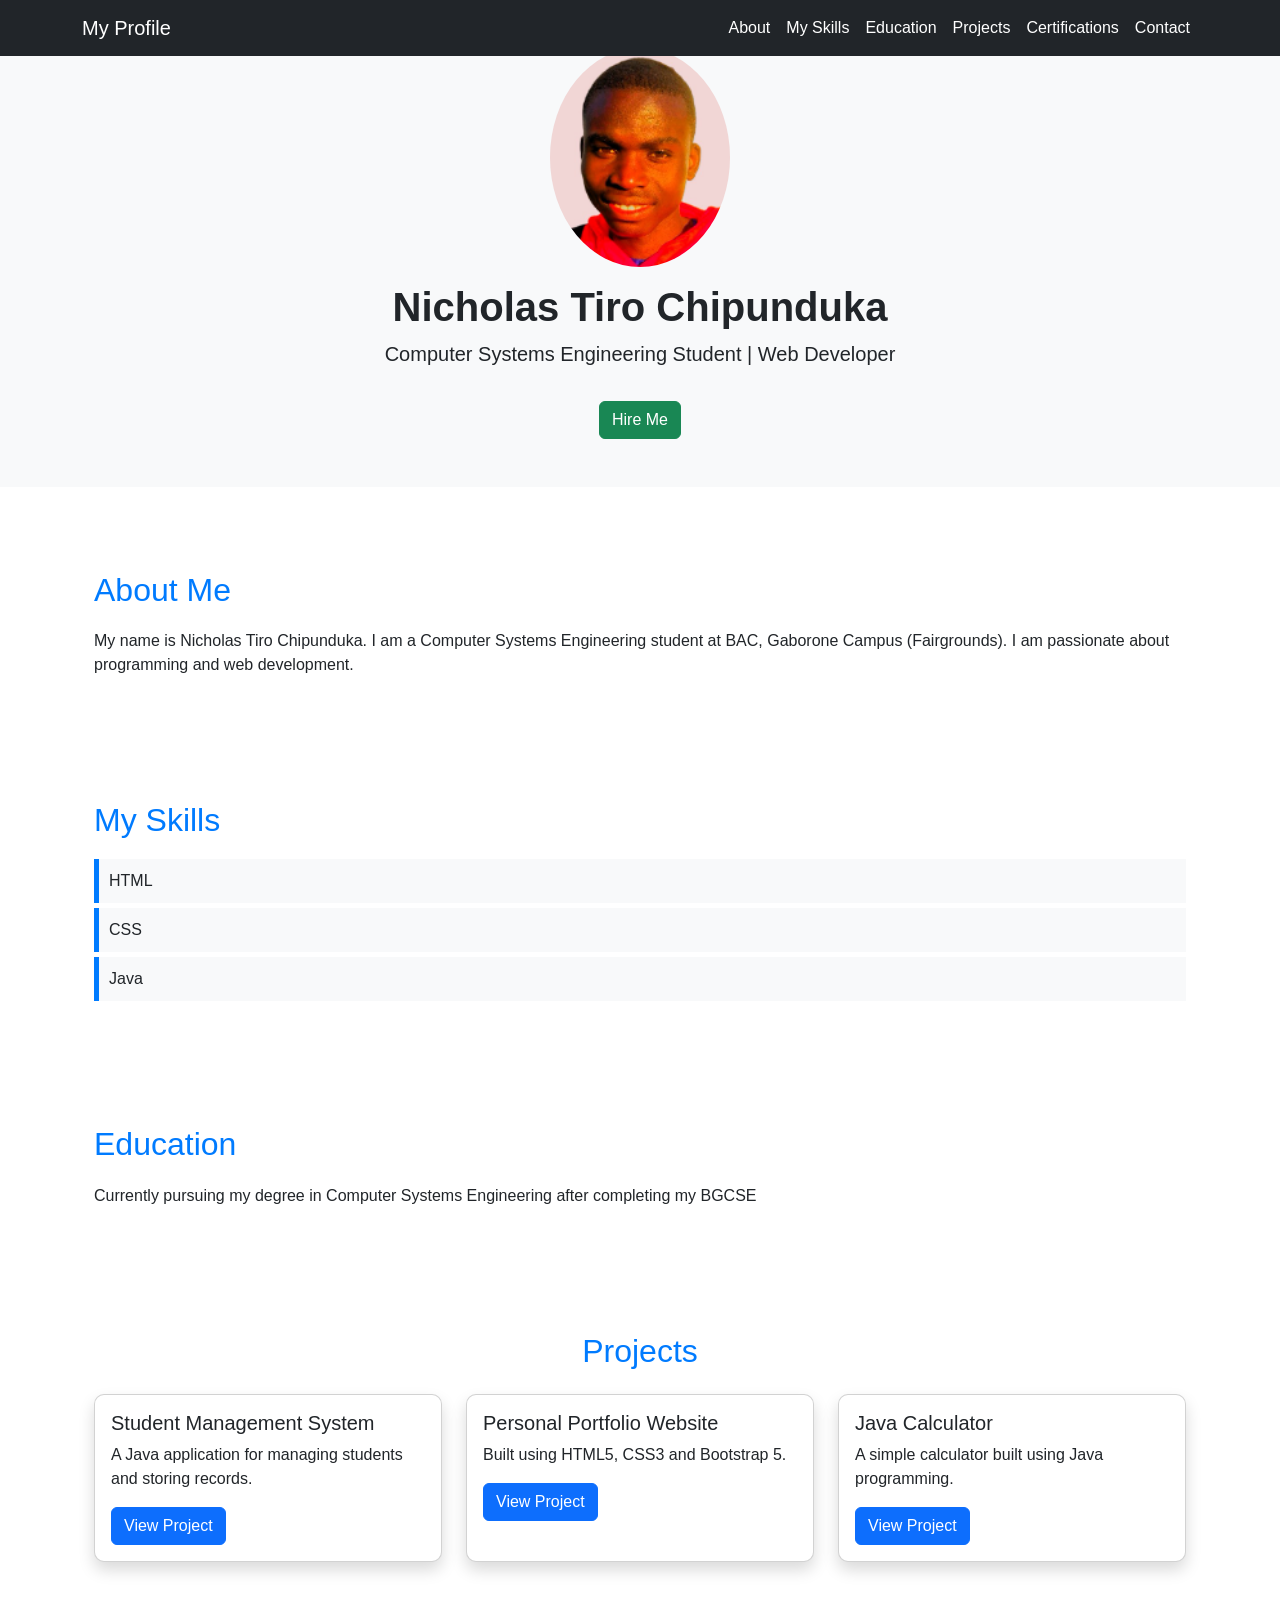
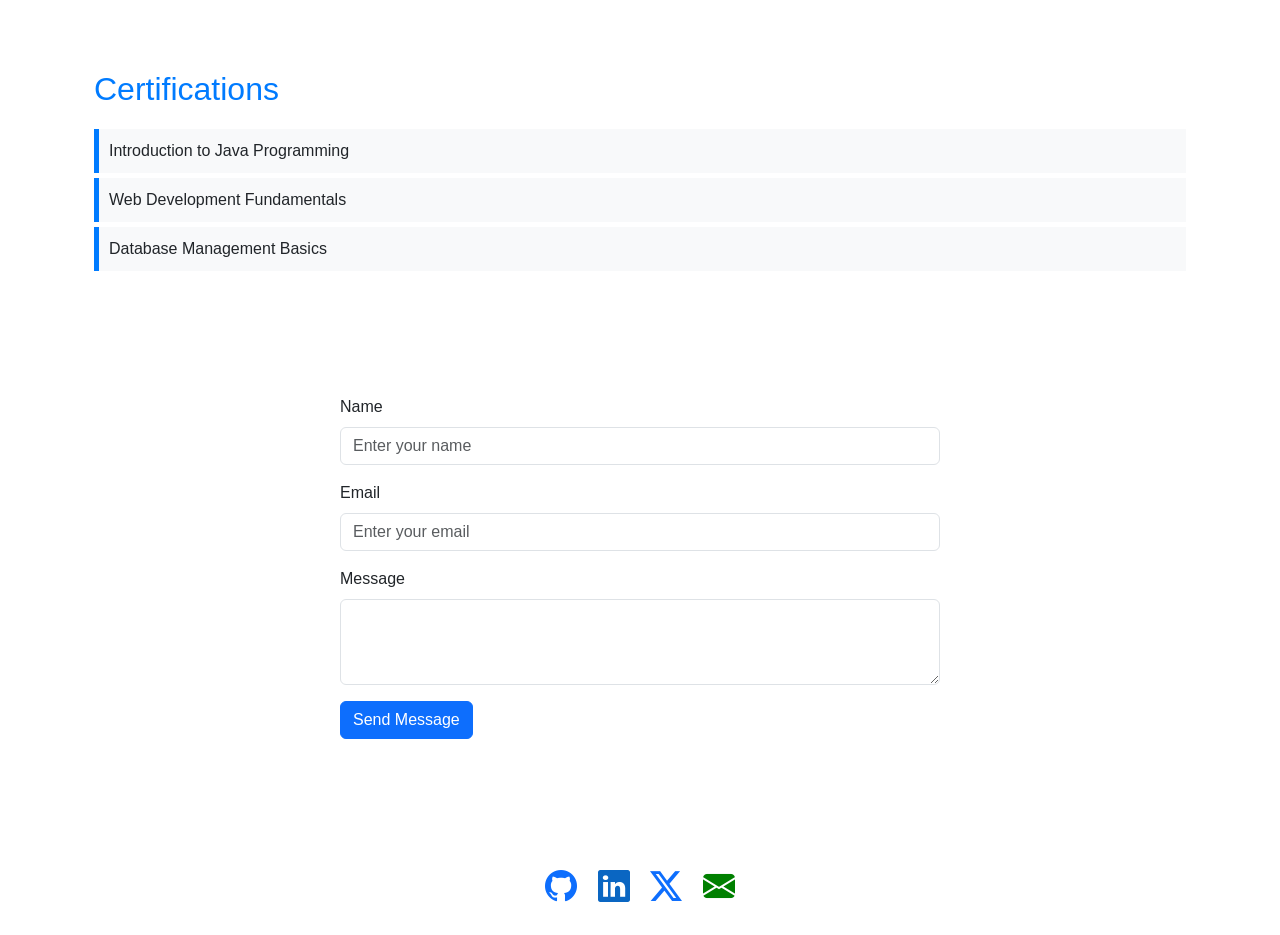
<file: index.html>
<!DOCTYPE html>
<html lang="en">
<head>
    <meta charset="UTF-8">
    <meta name="viewport" content="width=device-width, initial-scale=1.0">
    <title>My Personal Profile</title>

    <!-- Bootstrap CSS -->
    <link href="https://cdn.jsdelivr.net/npm/bootstrap@5.3.0/dist/css/bootstrap.min.css" rel="stylesheet">
    <link rel="stylesheet" href="https://cdn.jsdelivr.net/npm/bootstrap-icons@1.11.1/font/bootstrap-icons.css">

    <!-- Custom CSS -->
    <link rel="stylesheet" href="style.css">
</head>
<body>

<!-- Navigation Bar -->
<nav class="navbar navbar-expand-lg navbar-dark bg-dark fixed-top">
    <div class="container">
        <a class="navbar-brand" href="#">My Profile</a>
        <button class="navbar-toggler" type="button" data-bs-toggle="collapse" data-bs-target="#navbarNav">
            <span class="navbar-toggler-icon"></span>
        </button>
        <div class="collapse navbar-collapse" id="navbarNav">
            <ul class="navbar-nav ms-auto">
                <li class="nav-item"><a class="nav-link" href="#about">About</a></li>
                <li class="nav-item"><a class="nav-link" href="#skills">My Skills</a></li>
                <li class="nav-item"><a class="nav-link" href="#education">Education</a></li>
                <li class="nav-item"><a class="nav-link" href="#projects">Projects</a></li>
                <li class="nav-item"><a class="nav-link" href="#certifications">Certifications</a></li>
                <li class="nav-item"><a class="nav-link" href="#contact">Contact</a></li>
            </ul>
        </div>
    </div>
</nav>

<!-- Hero Section -->
<section class="text-center p-5 bg-light">
    <div class="container">
        <img src="profile.jpg" alt="Nicholas Chipunduka" class="rounded-circle img-fluid mb-3" width="180">
        <h1 class="fw-bold">Nicholas Tiro Chipunduka</h1>
        <p class="lead">Computer Systems Engineering Student | Web Developer</p>
        <a href="#contact" class="btn btn-success mt-3">Hire Me</a>
    </div>
</section>

<!-- About -->
<section id="about" class="container p-4">
    <h2>About Me</h2>
    <p>My name is Nicholas Tiro Chipunduka. I am a Computer Systems Engineering student at BAC, Gaborone Campus (Fairgrounds). I am passionate about programming and web development.</p>
</section>

<!-- Skills -->
<section id="skills" class="container p-4">
    <h2>My Skills</h2>
    <ul>
        <li>HTML</li>
        <li>CSS</li>
        <li>Java</li>
    </ul>
</section>

<!-- Education -->
<section id="education" class="container p-4">
    <h2>Education</h2>
    <p>Currently pursuing my degree in Computer Systems Engineering after completing my BGCSE</p>
</section>

<!-- Projects -->
<section id="projects" class="container p-4">
    <h2 class="text-center mb-4">Projects</h2>
    <div class="row g-4">
        <div class="col-md-4">
            <div class="card h-100 shadow">
                <div class="card-body">
                    <h5 class="card-title">Student Management System</h5>
                    <p class="card-text">A Java application for managing students and storing records.</p>
                    <a href="#" class="btn btn-primary">View Project</a>
                </div>
            </div>
        </div>
        <div class="col-md-4">
            <div class="card h-100 shadow">
                <div class="card-body">
                    <h5 class="card-title">Personal Portfolio Website</h5>
                    <p class="card-text">Built using HTML5, CSS3 and Bootstrap 5.</p>
                    <a href="#" class="btn btn-primary">View Project</a>
                </div>
            </div>
        </div>
        <div class="col-md-4">
            <div class="card h-100 shadow">
                <div class="card-body">
                    <h5 class="card-title">Java Calculator</h5>
                    <p class="card-text">A simple calculator built using Java programming.</p>
                    <a href="#" class="btn btn-primary">View Project</a>
                </div>
            </div>
        </div>
    </div>
</section>

<!-- Certifications -->
<section id="certifications" class="container p-4">
    <h2>Certifications</h2>
    <ul>
        <li>Introduction to Java Programming</li>
        <li>Web Development Fundamentals</li>
        <li>Database Management Basics</li>
    </ul>
</section>

<!-- Contact Form -->
<section id="contact" class="container p-4">
    <form id="contactForm">
        <div class="mb-3">
            <label class="form-label">Name</label>
            <input type="text" id="name" class="form-control" placeholder="Enter your name" required>
        </div>
        <div class="mb-3">
            <label class="form-label">Email</label>
            <input type="email" id="email" class="form-control" placeholder="Enter your email" required>
        </div>
        <div class="mb-3">
            <label class="form-label">Message</label>
            <textarea id="message" class="form-control" rows="3" required></textarea>
        </div>
        <button type="submit" class="btn btn-primary">Send Message</button>
    </form>
    <p id="formOutput" class="text-center mt-3"></p>
</section>

<!-- Social Media Links -->
<div class="text-center p-4">
    <a href="https://github.com/chipundukan" target="_blank" class="me-3"><i class="bi bi-github" style="font-size: 2rem;"></i></a>
    <a href="https://linkedin.com/in/chipundukan" target="_blank" class="me-3"><i class="bi bi-linkedin" style="font-size: 2rem; color:#0A66C2;"></i></a>
    <a href="https://twitter.com/chipundukan" target="_blank" class="me-3"><i class="bi bi-twitter-x" style="font-size: 2rem;"></i></a>
    <a href="mailto:chipundukan.com"><i class="bi bi-envelope-fill" style="font-size: 2rem; color:green;"></i></a>
</div>

<!-- Bootstrap JS -->
<script src="https://cdn.jsdelivr.net/npm/bootstrap@5.3.0/dist/js/bootstrap.bundle.min.js"></script>

<!-- Custom JS -->
<script src="script.js"></script>

</body>
</html>
</file>
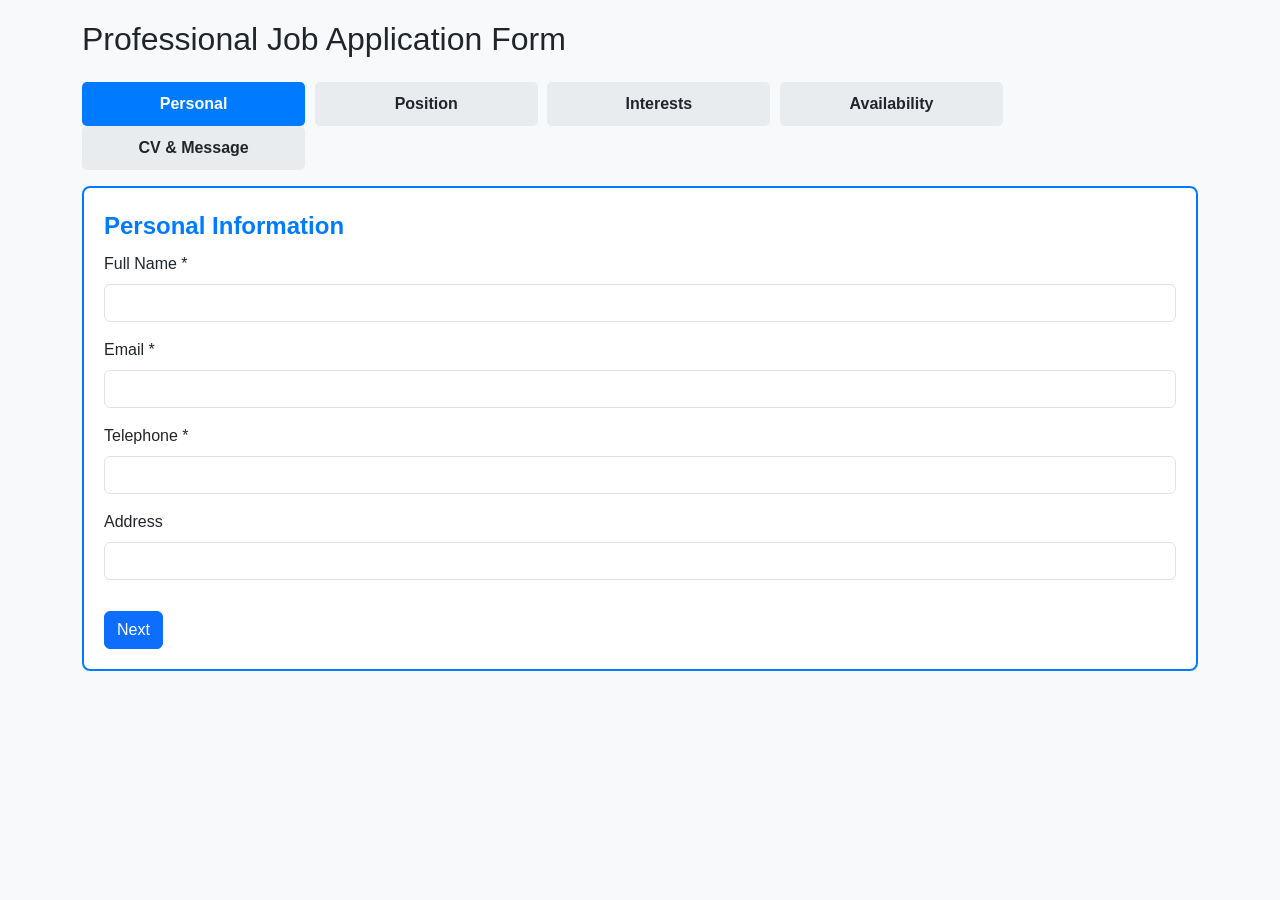
<file: NewProject/job-Application.html>
<!DOCTYPE html>
<html lang="en">
<head>
  <meta charset="UTF-8">
  <meta name="viewport" content="width=device-width, initial-scale=1.0">
  <title>Professional Job Application Form</title>

  <!-- Bootstrap CSS -->
  <link href="https://cdn.jsdelivr.net/npm/bootstrap@5.3.0/dist/css/bootstrap.min.css" rel="stylesheet">

  <style>
    body {
      background-color: #f8f9fa;
      font-family: Arial, sans-serif;
      padding: 20px;
    }
    fieldset {
      border: 2px solid #007bff;
      border-radius: 8px;
      padding: 20px;
      background-color: #fff;
      display: none;
    }
    fieldset.active {
      display: block;
    }
    legend {
      color: #007bff;
      font-weight: bold;
    }
    .btn-group {
      margin-top: 15px;
    }
    .step {
      display: inline-block;
      width: 20%;
      text-align: center;
      padding: 10px;
      background-color: #e9ecef;
      border-radius: 5px;
      margin-right: 5px;
      font-weight: bold;
    }
    .step.active {
      background-color: #007bff;
      color: #fff;
    }
    .step.completed {
      background-color: #28a745;
      color: #fff;
    }
  </style>
</head>
<body>

<div class="container">
  <h2 class="mb-4">Professional Job Application Form</h2>

  <!-- Step indicators -->
  <div class="mb-3">
    <div class="step active" id="step1">Personal</div>
    <div class="step" id="step2">Position</div>
    <div class="step" id="step3">Interests</div>
    <div class="step" id="step4">Availability</div>
    <div class="step" id="step5">CV & Message</div>
  </div>

  <form id="multiForm">

    <!-- Page 1: Personal Information -->
    <fieldset class="active">
      <legend>Personal Information</legend>
      <div class="mb-3">
        <label for="fullname" class="form-label">Full Name *</label>
        <input type="text" id="fullname" class="form-control" name="fullname">
      </div>
      <div class="mb-3">
        <label for="email" class="form-label">Email *</label>
        <input type="email" id="email" class="form-control" name="email">
      </div>
      <div class="mb-3">
        <label for="telephone" class="form-label">Telephone *</label>
        <input type="text" id="telephone" class="form-control" name="telephone">
      </div>
      <div class="mb-3">
        <label for="address" class="form-label">Address</label>
        <input type="text" id="address" class="form-control" name="address">
      </div>
      <div class="btn-group">
        <button type="button" class="btn btn-primary" onclick="nextPage(1)">Next</button>
      </div>
    </fieldset>

    <!-- Page 2: Position Information -->
    <fieldset>
      <legend>Position Information</legend>
      <div class="mb-3">
        <label for="jobtitle" class="form-label">Desired Job Title *</label>
        <select id="jobtitle" class="form-select" name="jobtitle">
          <option value="">Select a position</option>
          <option value="Account Executive">Account Executive</option>
          <option value="Business Development">Business Development</option>
          <option value="Inside Sales">Inside Sales</option>
          <option value="Sales Manager">Sales Manager</option>
          <option value="VP Sales">VP Sales</option>
        </select>
      </div>
      <div class="mb-3">
        <label class="form-label">Employment Type *</label>
        <div class="form-check">
          <input class="form-check-input" type="radio" name="employment" value="Part-time contract">
          <label class="form-check-label">Part-time contract</label>
        </div>
        <div class="form-check">
          <input class="form-check-input" type="radio" name="employment" value="Part-time permanent">
          <label class="form-check-label">Part-time permanent</label>
        </div>
        <div class="form-check">
          <input class="form-check-input" type="radio" name="employment" value="Full-time contract">
          <label class="form-check-label">Full-time contract</label>
        </div>
        <div class="form-check">
          <input class="form-check-input" type="radio" name="employment" value="Full-time permanent">
          <label class="form-check-label">Full-time permanent</label>
        </div>
      </div>
      <div class="btn-group">
        <button type="button" class="btn btn-secondary" onclick="prevPage(2)">Previous</button>
        <button type="button" class="btn btn-primary" onclick="nextPage(2)">Next</button>
      </div>
    </fieldset>

    <!-- Page 3: Areas of Interest -->
    <fieldset>
      <legend>Areas of Interest *</legend>
      <div class="form-check">
        <input class="form-check-input" type="checkbox" name="interest" value="Account Executive">
        <label class="form-check-label">Account Executive</label>
      </div>
      <div class="form-check">
        <input class="form-check-input" type="checkbox" name="interest" value="Business Development">
        <label class="form-check-label">Business Development</label>
      </div>
      <div class="form-check">
        <input class="form-check-input" type="checkbox" name="interest" value="Inside Sales">
        <label class="form-check-label">Inside Sales</label>
      </div>
      <div class="form-check">
        <input class="form-check-input" type="checkbox" name="interest" value="Sales Manager">
        <label class="form-check-label">Sales Manager</label>
      </div>
      <div class="form-check">
        <input class="form-check-input" type="checkbox" name="interest" value="VP Sales">
        <label class="form-check-label">VP Sales</label>
      </div>
      <div class="mb-3 mt-3">
        <label class="form-label">Willing to Relocate?</label>
        <div class="form-check">
          <input class="form-check-input" type="radio" name="relocate" value="Yes">
          <label class="form-check-label">Yes</label>
        </div>
        <div class="form-check">
          <input class="form-check-input" type="radio" name="relocate" value="No">
          <label class="form-check-label">No</label>
        </div>
      </div>
      <div class="btn-group">
        <button type="button" class="btn btn-secondary" onclick="prevPage(3)">Previous</button>
        <button type="button" class="btn btn-primary" onclick="nextPage(3)">Next</button>
      </div>
    </fieldset>

    <!-- Page 4: Availability -->
    <fieldset>
      <legend>Availability</legend>
      <div class="mb-3">
        <label for="startdate" class="form-label">Earliest Start Date</label>
        <input type="date" id="startdate" class="form-control" name="startdate">
      </div>
      <div class="btn-group">
        <button type="button" class="btn btn-secondary" onclick="prevPage(4)">Previous</button>
        <button type="button" class="btn btn-primary" onclick="nextPage(4)">Next</button>
      </div>
    </fieldset>

    <!-- Page 5: CV Upload & Additional Message -->
    <fieldset>
      <legend>CV & Additional Message</legend>
      <div class="mb-3">
        <label for="cv" class="form-label">Upload CV (PDF only)</label>
        <input type="file" id="cv" class="form-control" name="cv" accept=".pdf">
      </div>
      <div class="mb-3">
        <label for="message" class="form-label">Additional Message</label>
        <textarea id="message" class="form-control" name="message" rows="4"></textarea>
      </div>
      <div class="btn-group">
        <button type="button" class="btn btn-secondary" onclick="prevPage(5)">Previous</button>
        <button type="submit" class="btn btn-success">Submit</button>
      </div>
    </fieldset>

  </form>
</div>

<script>
let currentPage = 1;

function showPage(page) {
  const fieldsets = document.querySelectorAll('fieldset');
  const steps = document.querySelectorAll('.step');
  fieldsets.forEach((fs, index) => fs.classList.remove('active'));
  fieldsets[page-1].classList.add('active');

  steps.forEach((s, index) => {
    s.classList.remove('active','completed');
    if(index < page-1) s.classList.add('completed');
    else if(index === page-1) s.classList.add('active');
  });
}

function nextPage(page) {
  if(validatePage(page)) {
    currentPage++;
    showPage(currentPage);
  }
}

function prevPage(page) {
  currentPage--;
  showPage(currentPage);
}

function validatePage(page) {
  if(page === 1){
    const name = document.getElementById("fullname").value.trim();
    const email = document.getElementById("email").value.trim();
    const telephone = document.getElementById("telephone").value.trim();
    if(!name || !email || !telephone){
      alert("Please complete all required fields on Personal Information.");
      return false;
    }
  }
  if(page === 2){
    const jobtitle = document.getElementById("jobtitle").value;
    const employment = document.querySelector('input[name="employment"]:checked');
    if(!jobtitle || !employment){
      alert("Please select a job title and employment type.");
      return false;
    }
  }
  if(page === 3){
    const interests = document.querySelectorAll('input[name="interest"]:checked');
    if(interests.length === 0){
      alert("Please select at least one area of interest.");
      return false;
    }
  }
  return true;
}

// Initial page display
showPage(currentPage);

// Form submission
document.getElementById("multiForm").onsubmit = function() {
  if(!validatePage(currentPage)) return false;
  alert("Form submitted successfully!");
  return true;
}
</script>

</body>
</html>
</file>
<file: style.css>
/* =========================
   GENERAL STYLES
========================= */
body {
    font-family: Arial, sans-serif;
    background-color: white;
}

h2 {
    color: #007bff;
    margin-bottom: 20px;
}

section {
    margin-bottom: 60px;
}

section ul {
    list-style-type: none;
    padding: 0;
}

section ul li {
    background: #f8f9fa;
    padding: 10px;
    margin: 5px 0;
    border-left: 5px solid #007bff;
}

/* =========================
   NAVBAR STYLES
========================= */
.navbar .nav-link {
    color: white !important;
}

.navbar.shadow {
    box-shadow: 0 4px 6px rgba(0,0,0,0.2);
}

/* =========================
   HERO SECTION
========================= */
section.text-center {
    padding-top: 100px;
    padding-bottom: 50px;
}

/* =========================
   CARD STYLING
========================= */
.card {
    border-radius: 10px;
}

/* =========================
   CONTACT FORM
========================= */
#contactForm {
    max-width: 600px;
    margin: auto;
}

/* =========================
   ICON HOVER EFFECTS
========================= */
i:hover {
    color: #007bff !important;
    transform: scale(1.2);
    transition: 0.3s;
}
</file>
